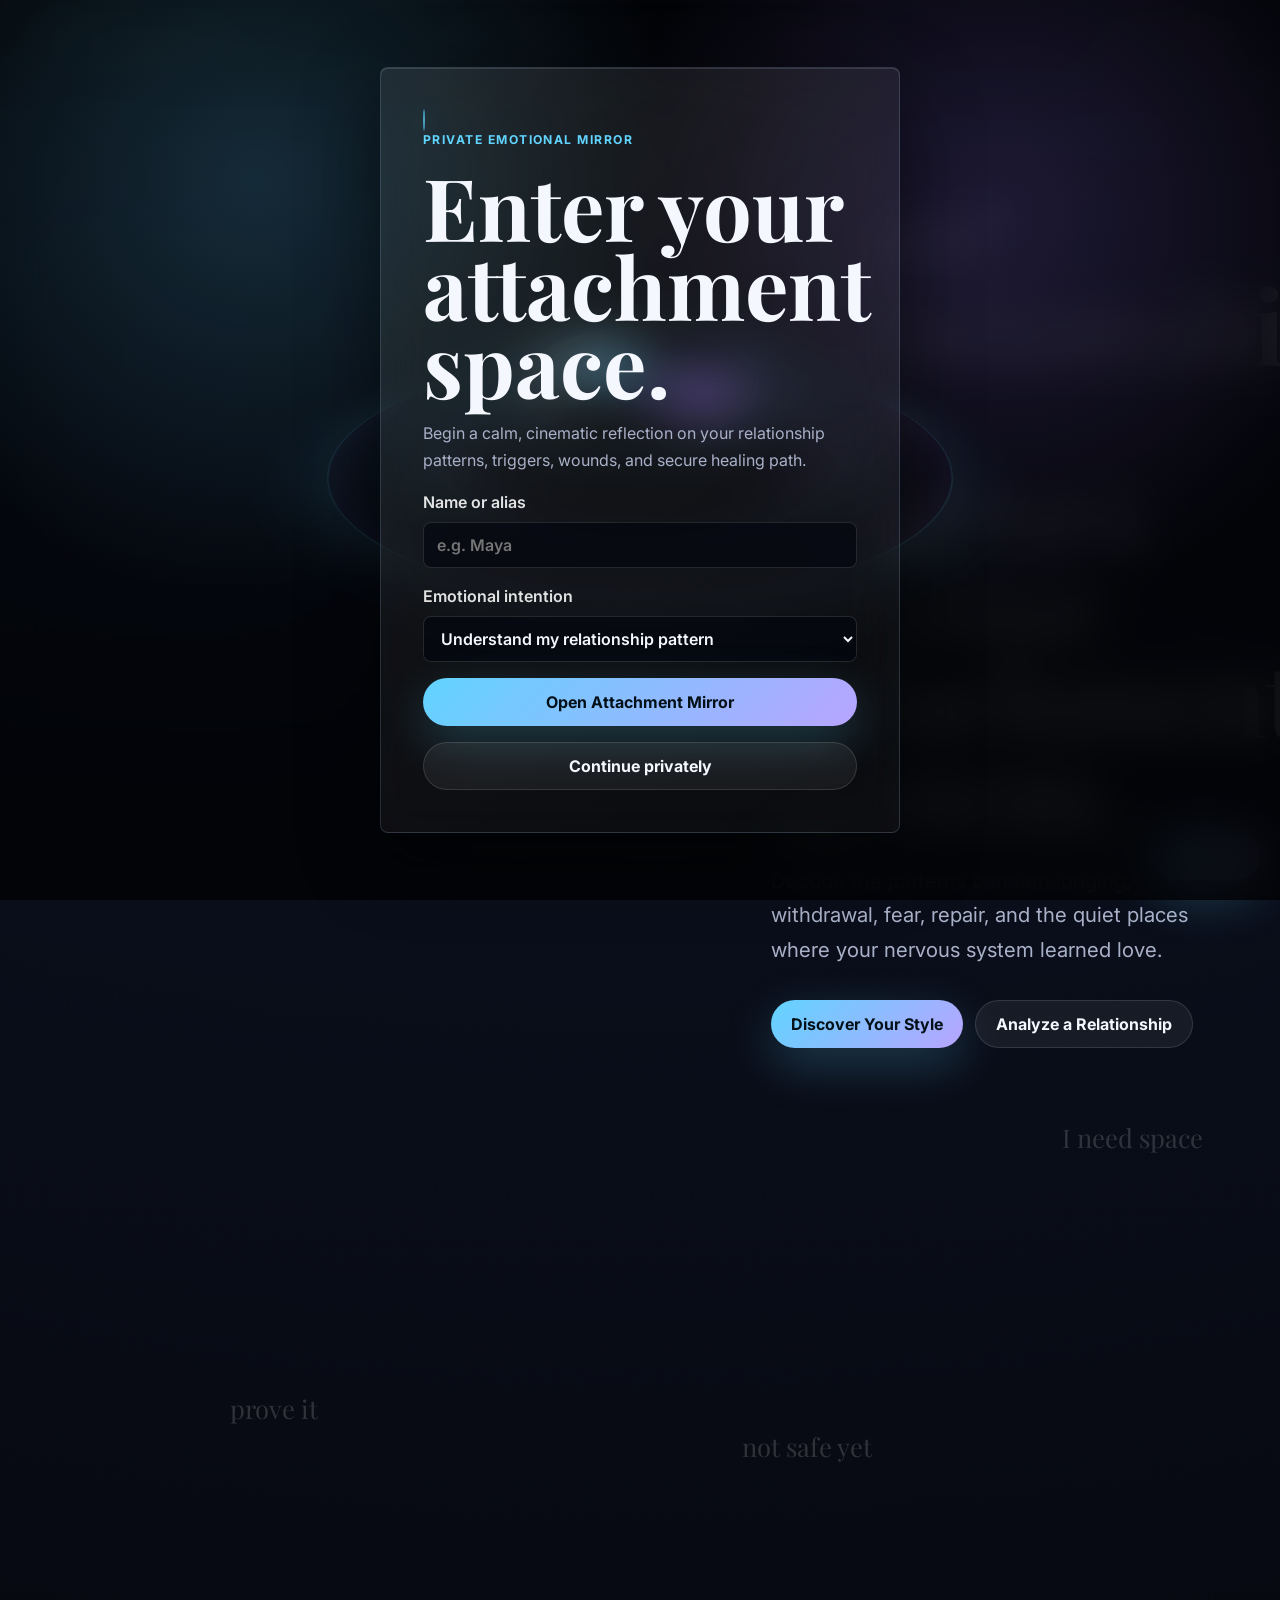
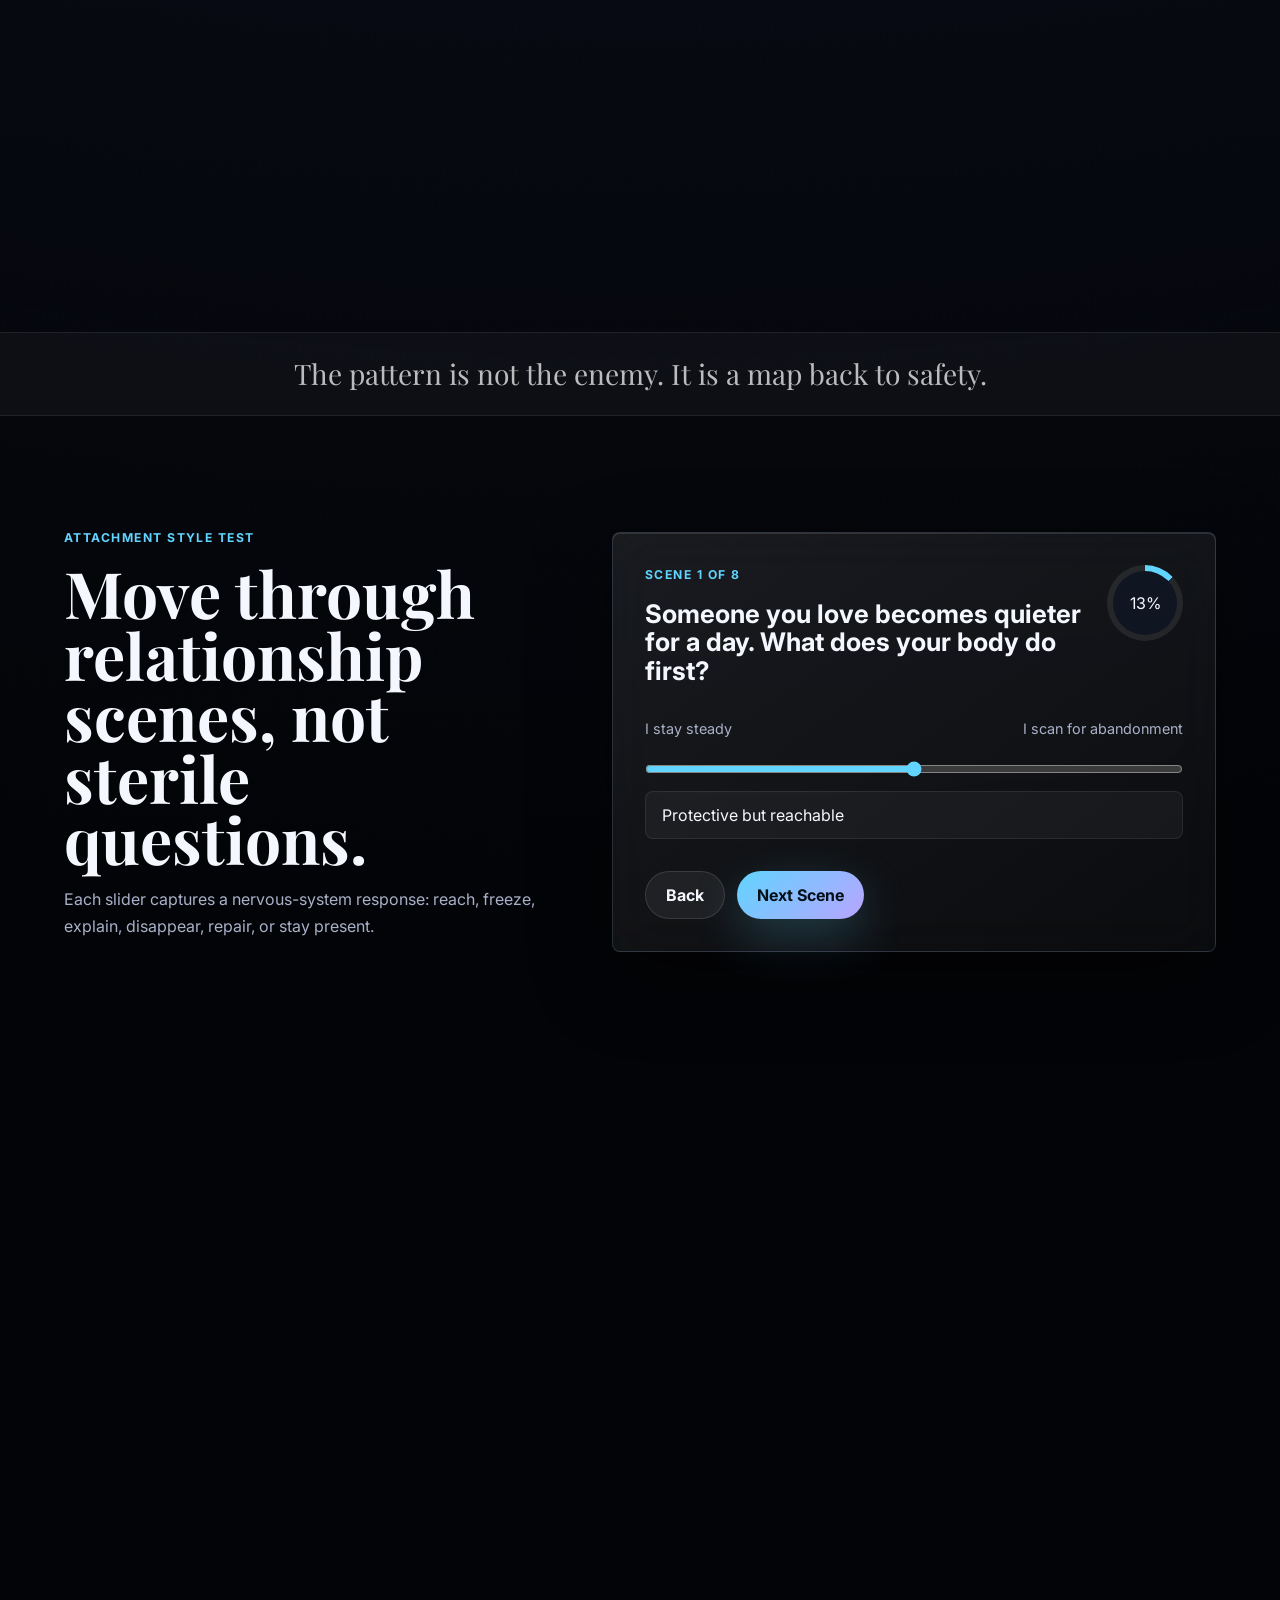
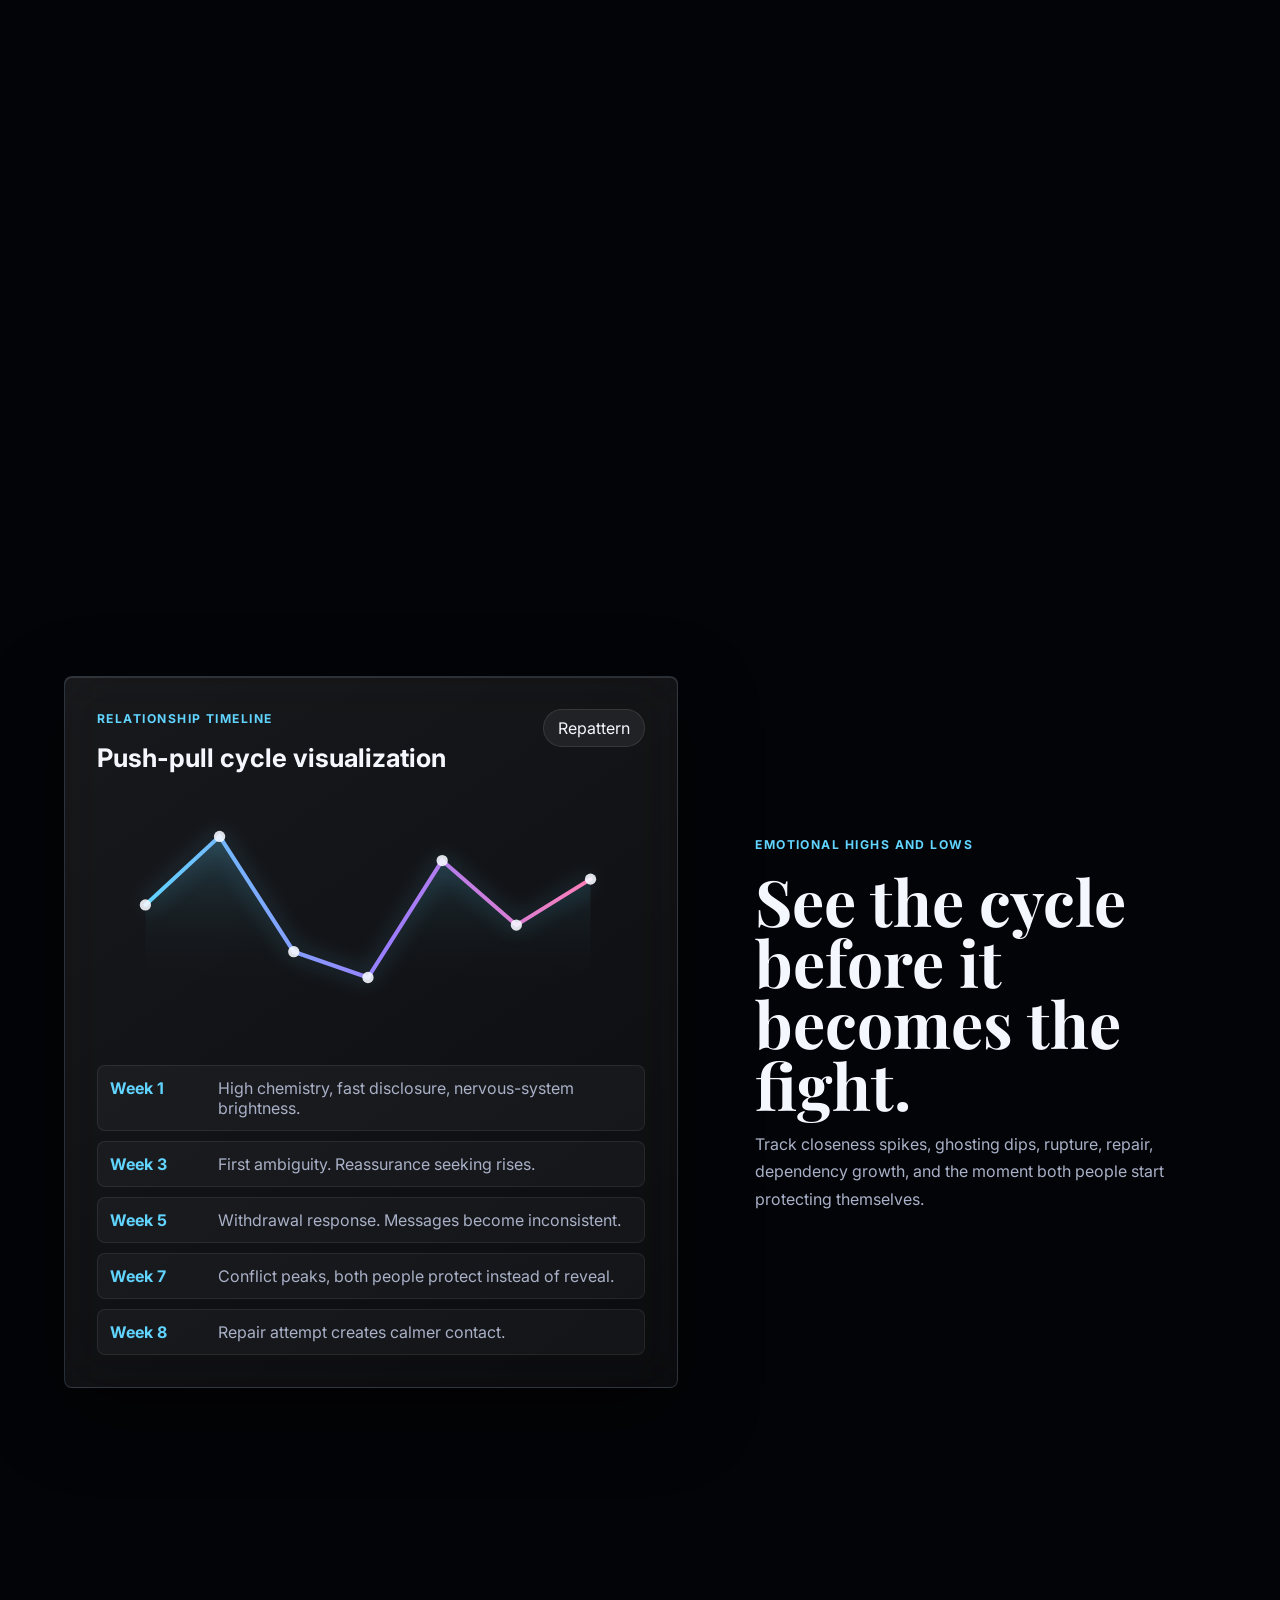
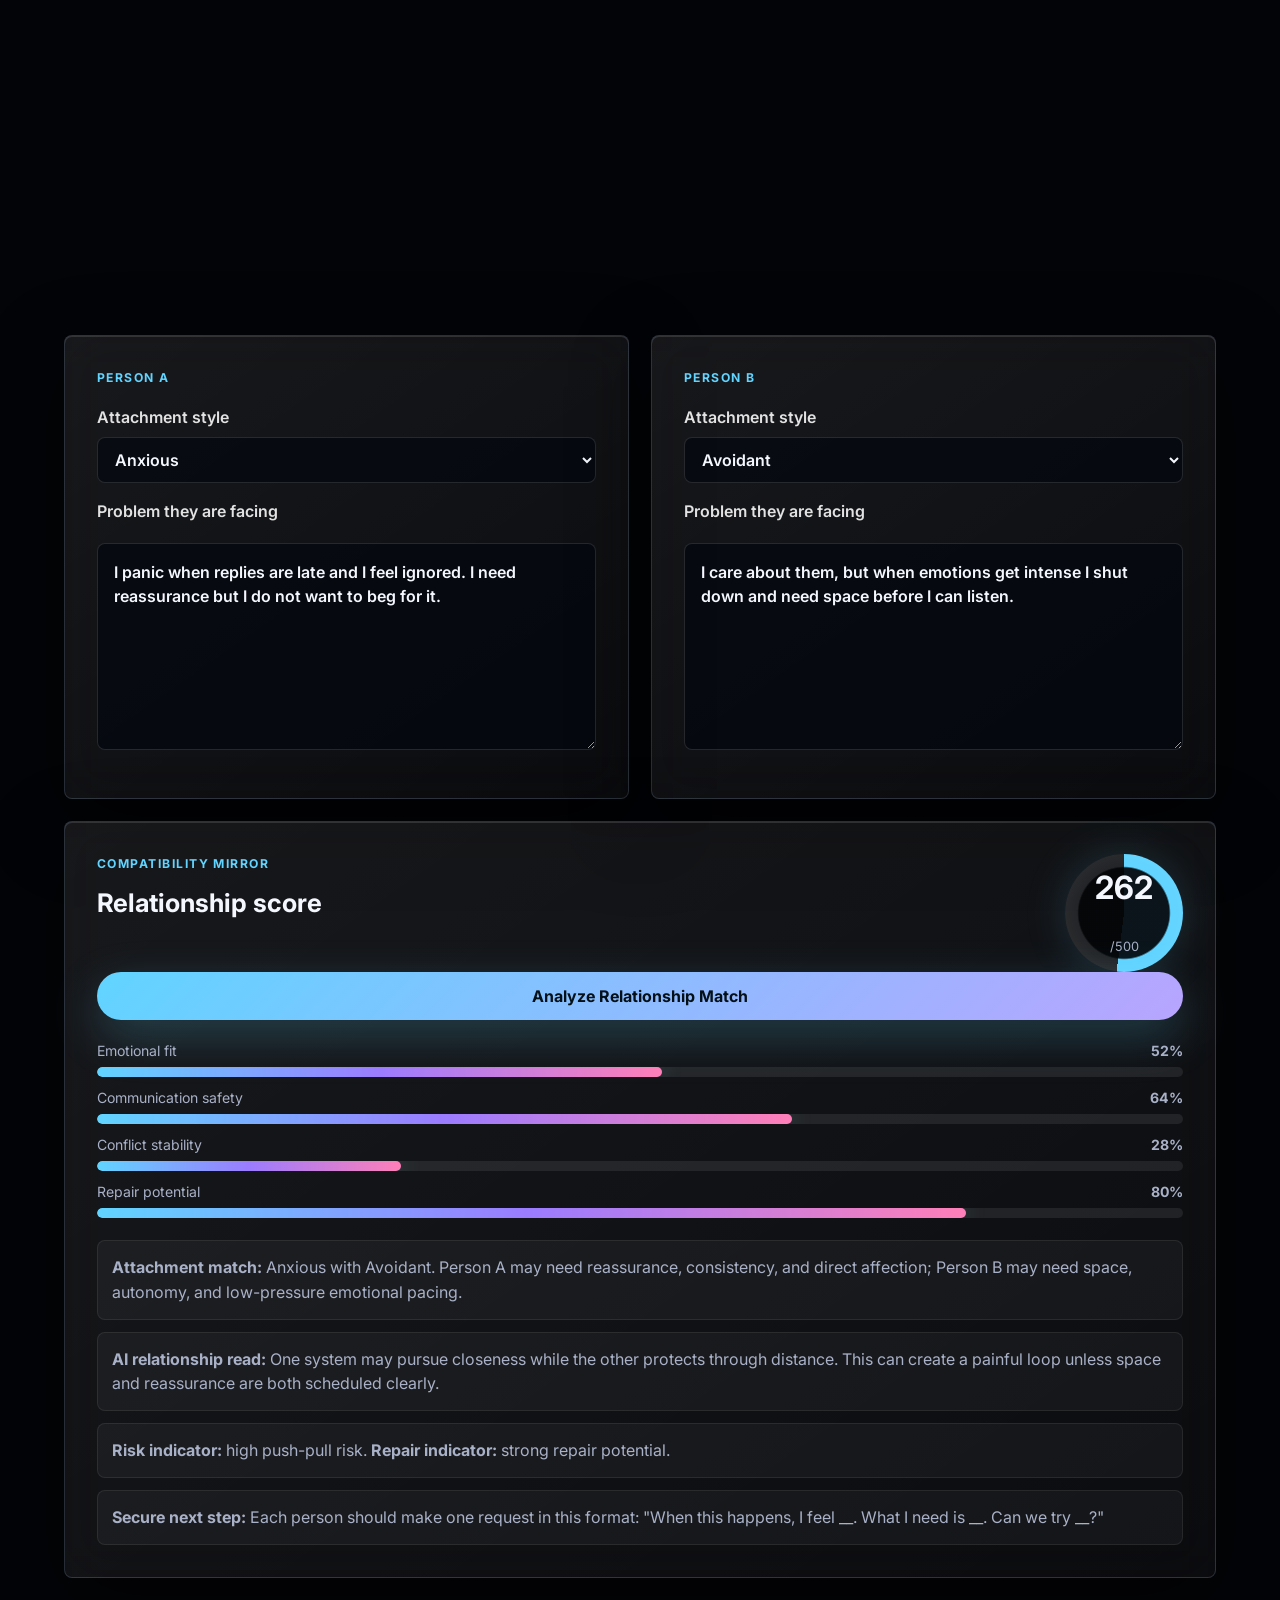
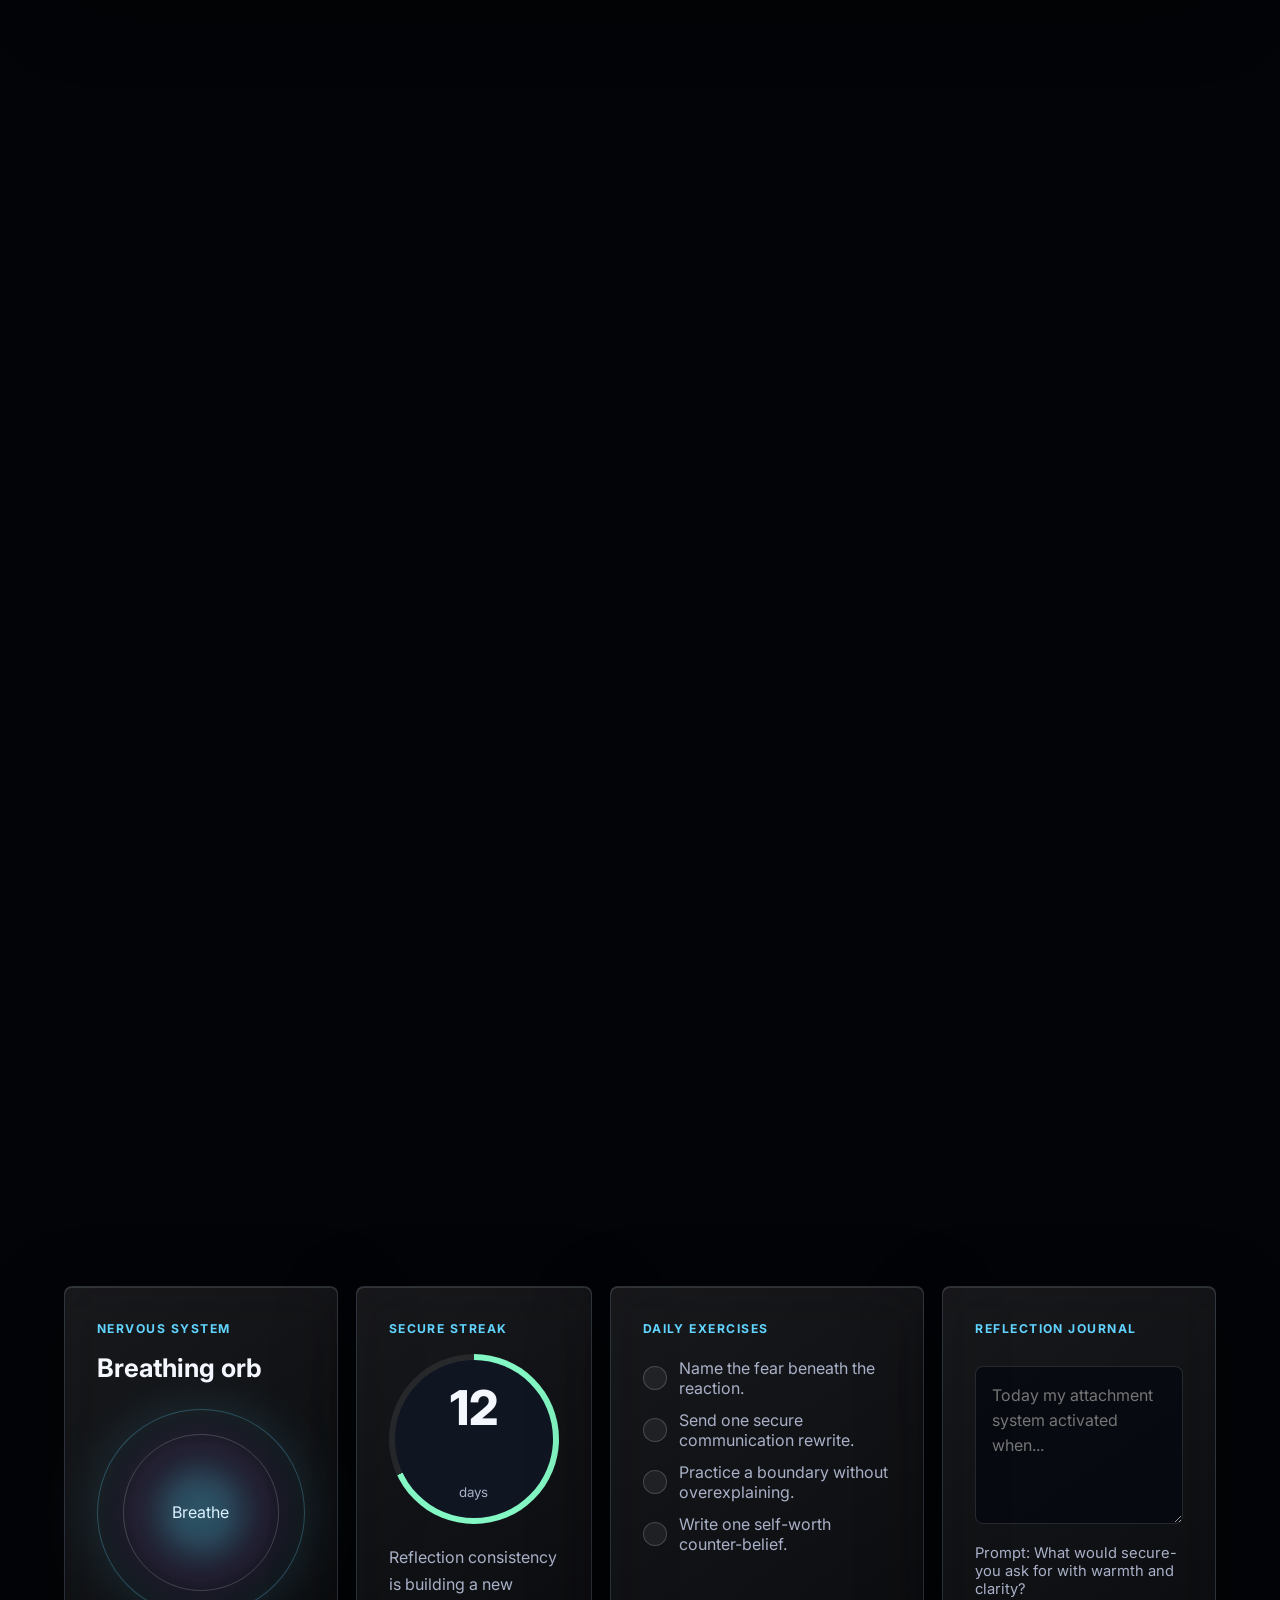
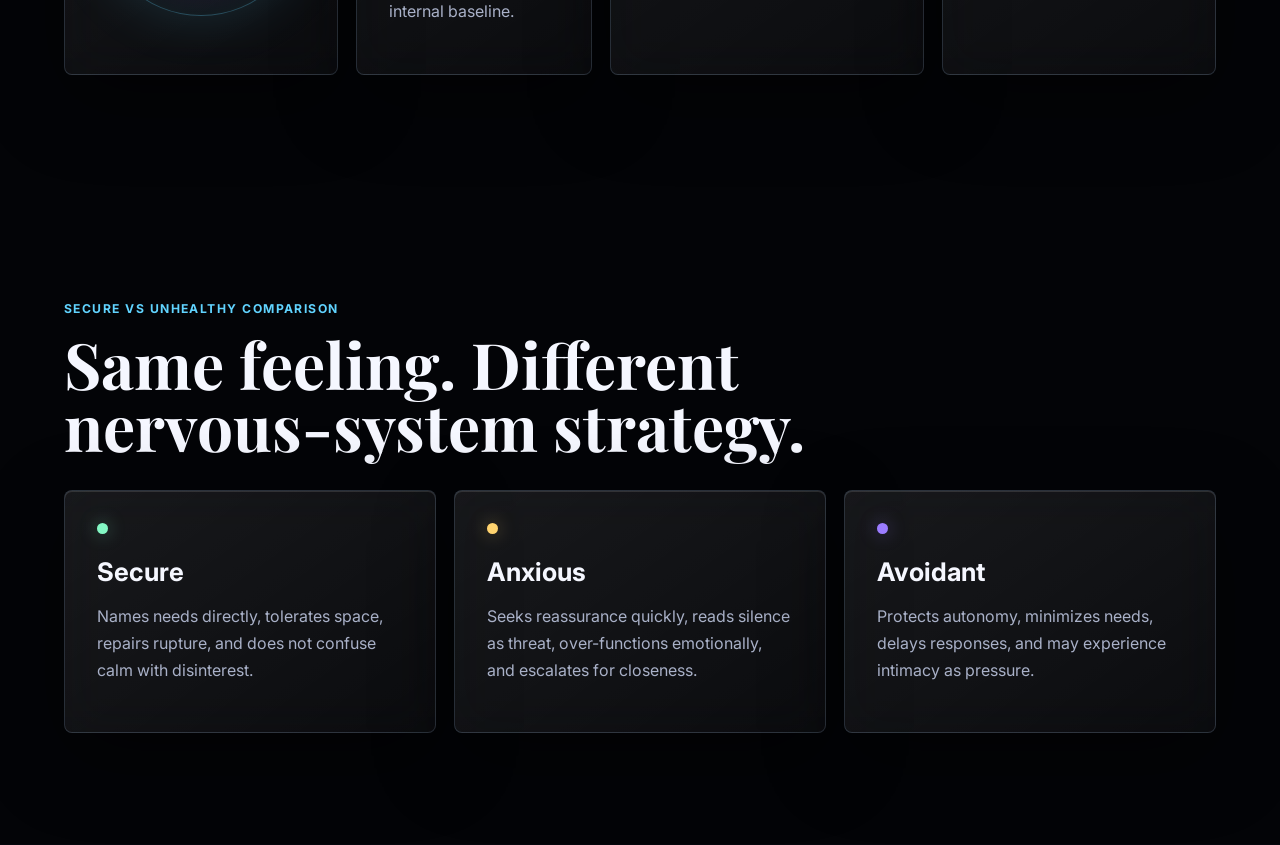
<file: index.html>
<!doctype html>
<html lang="en">
  <head>
    <meta charset="UTF-8" />
    <meta name="viewport" content="width=device-width, initial-scale=1.0" />
    <meta name="description" content="Attachment Mirror is an immersive attachment style and emotional pattern analysis app for understanding triggers, relationship wounds, communication habits, and healing practices." />
    <meta name="theme-color" content="#030407" />
    <meta property="og:title" content="Attachment Mirror" />
    <meta property="og:description" content="A cinematic psychology platform for discovering attachment patterns, emotional wounds, and secure healing practices." />
    <meta property="og:type" content="website" />
    <meta property="og:image" content="preview.png" />
    <title>Attachment Mirror</title>
    <link rel="preconnect" href="https://fonts.googleapis.com" />
    <link rel="preconnect" href="https://fonts.gstatic.com" crossorigin />
    <link href="https://fonts.googleapis.com/css2?family=Inter:wght@400;500;600;700&family=Playfair+Display:wght@600;700&display=swap" rel="stylesheet" />
    <link rel="stylesheet" href="styles.css" />
  </head>
  <body>
    <canvas id="neuralCanvas" aria-hidden="true"></canvas>
    <div class="ambient ambient-one" aria-hidden="true"></div>
    <div class="ambient ambient-two" aria-hidden="true"></div>
    <div class="grain" aria-hidden="true"></div>

    <section class="login-gate" id="loginGate" aria-label="Attachment Mirror login">
      <div class="login-scene" aria-hidden="true">
        <div class="login-ring"></div>
        <div class="login-ring inner"></div>
        <div class="login-crystal"></div>
      </div>
      <form class="glass-card login-card" id="loginForm">
        <span class="brand-mark"></span>
        <p class="eyebrow">Private emotional mirror</p>
        <h1>Enter your attachment space.</h1>
        <p>Begin a calm, cinematic reflection on your relationship patterns, triggers, wounds, and secure healing path.</p>
        <label>
          Name or alias
          <input id="loginName" type="text" placeholder="e.g. Maya" autocomplete="name" required />
        </label>
        <label>
          Emotional intention
          <select id="loginIntention">
            <option>Understand my relationship pattern</option>
            <option>Regulate after a trigger</option>
            <option>Analyze a conversation</option>
            <option>Start healing old wounds</option>
          </select>
        </label>
        <button class="button primary full" type="submit">Open Attachment Mirror</button>
        <button class="button ghost full" id="guestButton" type="button">Continue privately</button>
      </form>
    </section>

    <header class="topbar">
      <a class="brand" href="#home" aria-label="Attachment Mirror home">
        <span class="brand-mark"></span>
        Attachment Mirror
      </a>
      <nav class="nav-links" aria-label="Primary navigation">
        <a href="#test">Test</a>
        <a href="#analyzer">Analyzer</a>
        <a href="#timeline">Timeline</a>
        <a href="#compatibility">Match</a>
        <a href="#wounds">Wounds</a>
        <a href="#healing">Healing</a>
      </nav>
      <button class="icon-pill" id="soundToggle" type="button" aria-pressed="false" title="Toggle ambient sound">
        <span class="sound-icon">♪</span>
        <span>Ambient off</span>
      </button>
    </header>

    <main>
      <section class="hero section" id="home">
        <div class="stage-3d" aria-hidden="true">
          <div class="mirror-portal">
            <div class="portal-ring ring-one"></div>
            <div class="portal-ring ring-two"></div>
            <div class="portal-ring ring-three"></div>
            <div class="mirror-plane">
              <span class="mirror-shine"></span>
              <span class="mirror-core"></span>
            </div>
          </div>
        </div>
        <div class="memory-fragments" aria-hidden="true">
          <span style="--x: 8%; --y: 20%; --d: 0s">too much</span>
          <span style="--x: 74%; --y: 16%; --d: 1.2s">come closer</span>
          <span style="--x: 58%; --y: 74%; --d: .4s">not safe yet</span>
          <span style="--x: 18%; --y: 72%; --d: 1.7s">prove it</span>
          <span style="--x: 83%; --y: 58%; --d: .8s">I need space</span>
        </div>
        <div class="hero-copy reveal">
          <p class="eyebrow">A psychological interface for relational self-awareness</p>
          <h1>Your relationships are mirrors of your attachment system.</h1>
          <p class="hero-subtitle">
            Decode the patterns beneath longing, withdrawal, fear, repair, and the quiet places where your nervous system learned love.
          </p>
          <div class="hero-actions">
            <a class="button primary" href="#test">Discover Your Style</a>
            <a class="button ghost" href="#analyzer">Analyze a Relationship</a>
          </div>
        </div>
        <div class="hero-orbit reveal parallax-zone" aria-label="Attachment system preview">
          <div class="glass-card hero-card depth-card">
            <div class="card-kicker">Live mirror</div>
            <h2 id="typingLine">Scanning emotional language</h2>
            <div class="attachment-orb">
              <span></span>
              <span></span>
              <span></span>
            </div>
            <div class="micro-grid">
              <div>
                <strong>72%</strong>
                <span>protest signal</span>
              </div>
              <div>
                <strong>41%</strong>
                <span>withdrawal</span>
              </div>
              <div>
                <strong>88%</strong>
                <span>repair capacity</span>
              </div>
            </div>
          </div>
          <div class="floating-card card-a">anxious activation</div>
          <div class="floating-card card-b">secure repair</div>
          <div class="floating-card card-c">avoidant shield</div>
        </div>
      </section>

      <section class="quote-strip reveal" aria-live="polite">
        <span id="quoteText">The pattern is not the enemy. It is a map back to safety.</span>
      </section>

      <section class="section split" id="test">
        <div class="section-copy reveal">
          <p class="eyebrow">Attachment Style Test</p>
          <h2>Move through relationship scenes, not sterile questions.</h2>
          <p>
            Each slider captures a nervous-system response: reach, freeze, explain, disappear, repair, or stay present.
          </p>
        </div>
        <div class="glass-card test-panel reveal tilt-card">
          <div class="panel-head">
            <div>
              <p class="card-kicker">Scene <span id="questionNumber">1</span> of <span id="questionTotal">8</span></p>
              <h3 id="questionText"></h3>
            </div>
            <div class="progress-ring" style="--progress: 12%">
              <span id="progressLabel">12%</span>
            </div>
          </div>
          <div class="slider-wrap">
            <label for="answerSlider">
              <span id="lowLabel">I soften</span>
              <span id="highLabel">I protect</span>
            </label>
            <input id="answerSlider" type="range" min="0" max="100" value="50" />
            <div class="slider-state" id="sliderState">Balanced response</div>
          </div>
          <div class="panel-actions">
            <button class="button ghost" id="prevQuestion" type="button">Back</button>
            <button class="button primary" id="nextQuestion" type="button">Next Scene</button>
          </div>
          <div class="result-card" id="styleResult" hidden></div>
        </div>
      </section>

      <section class="section" id="analyzer">
        <div class="section-heading reveal">
          <p class="eyebrow">AI Emotional Analyzer</p>
          <h2>Paste the message you keep rereading.</h2>
          <p>Attachment Mirror reads for dependency cues, protest language, mixed signals, withdrawal, emotional maturity, and repair attempts.</p>
        </div>
        <div class="analyzer-grid">
          <div class="glass-card reveal tilt-card">
            <label class="input-label" for="messageInput">Conversation or message</label>
            <textarea id="messageInput" rows="9" placeholder="Example: I know you're busy, but I feel like I keep reaching and you keep disappearing..."></textarea>
            <button class="button primary full" id="analyzeButton" type="button">Analyze Emotional Pattern</button>
          </div>
          <div class="glass-card reveal analysis-output tilt-card">
            <div class="heatmap" id="heatmap" aria-label="Emotional heatmap"></div>
            <div id="analysisInsights" class="insight-list">
              <p class="muted">Your analysis will appear here with color-coded indicators and behavioral interpretation.</p>
            </div>
          </div>
        </div>
      </section>

      <section class="section split reverse" id="timeline">
        <div class="glass-card reveal timeline-card tilt-card">
          <div class="panel-head">
            <div>
              <p class="card-kicker">Relationship Timeline</p>
              <h3>Push-pull cycle visualization</h3>
            </div>
            <button class="mini-button" id="shuffleTimeline" type="button">Repattern</button>
          </div>
          <svg class="emotion-graph" id="emotionGraph" viewBox="0 0 680 280" role="img" aria-label="Animated emotional highs and lows graph"></svg>
          <div class="timeline-events" id="timelineEvents"></div>
        </div>
        <div class="section-copy reveal">
          <p class="eyebrow">Emotional highs and lows</p>
          <h2>See the cycle before it becomes the fight.</h2>
          <p>
            Track closeness spikes, ghosting dips, rupture, repair, dependency growth, and the moment both people start protecting themselves.
          </p>
        </div>
      </section>

      <section class="section" id="compatibility">
        <div class="section-heading reveal">
          <p class="eyebrow">AI Relationship Match</p>
          <h2>Compare two attachment systems in one relationship mirror.</h2>
          <p>Choose each person’s attachment style, write what each of you is facing, and receive a compatibility score out of 500 with repair guidance.</p>
        </div>
        <div class="match-grid">
          <div class="glass-card reveal match-person tilt-card">
            <p class="card-kicker">Person A</p>
            <label>
              Attachment style
              <select id="personAStyle">
                <option value="secure">Secure</option>
                <option value="anxious">Anxious</option>
                <option value="avoidant">Avoidant</option>
                <option value="fearful">Fearful Avoidant</option>
              </select>
            </label>
            <label>
              Problem they are facing
              <textarea id="personANote" rows="7" placeholder="I feel anxious when they take hours to reply, and I start asking for reassurance..."></textarea>
            </label>
          </div>
          <div class="glass-card reveal match-person tilt-card">
            <p class="card-kicker">Person B</p>
            <label>
              Attachment style
              <select id="personBStyle">
                <option value="secure">Secure</option>
                <option value="anxious">Anxious</option>
                <option value="avoidant">Avoidant</option>
                <option value="fearful">Fearful Avoidant</option>
              </select>
            </label>
            <label>
              Problem they are facing
              <textarea id="personBNote" rows="7" placeholder="I care about them, but when conflict gets intense I shut down and need space..."></textarea>
            </label>
          </div>
          <div class="glass-card reveal match-result tilt-card">
            <div class="panel-head">
              <div>
                <p class="card-kicker">Compatibility mirror</p>
                <h3>Relationship score</h3>
              </div>
              <div class="score-orb" id="relationshipScoreOrb">
                <strong id="relationshipScore">--</strong>
                <span>/500</span>
              </div>
            </div>
            <button class="button primary full" id="matchButton" type="button">Analyze Relationship Match</button>
            <div class="match-bars" id="matchBars"></div>
            <div class="match-insights" id="matchInsights">
              <p class="muted">Your compatibility reading will show emotional fit, conflict risk, communication pattern, repair potential, and a secure next step.</p>
            </div>
          </div>
        </div>
      </section>

      <section class="section" id="wounds">
        <div class="section-heading reveal">
          <p class="eyebrow">Childhood Wound Scanner</p>
          <h2>Trace reactions back to their emotional origin.</h2>
        </div>
        <div class="wound-grid">
          <form class="glass-card reveal wound-form tilt-card" id="woundForm">
            <label>
              When you needed comfort as a child, what happened most often?
              <select name="comfort">
                <option value="secure">Someone noticed and helped me regulate.</option>
                <option value="neglect">My feelings were minimized or ignored.</option>
                <option value="criticism">I was corrected, blamed, or told I was too sensitive.</option>
                <option value="inconsistent">Sometimes I was held, sometimes I was alone.</option>
              </select>
            </label>
            <label>
              Love felt most available when I was...
              <select name="love">
                <option value="secure">Being myself.</option>
                <option value="achieve">Achieving, pleasing, or performing.</option>
                <option value="quiet">Not needing too much.</option>
                <option value="chasing">Trying hard to keep attention.</option>
              </select>
            </label>
            <label>
              In conflict, my body learned to...
              <select name="conflict">
                <option value="repair">Stay present and repair.</option>
                <option value="freeze">Freeze and scan for danger.</option>
                <option value="pursue">Pursue until I feel reassured.</option>
                <option value="leave">Detach, go quiet, or leave emotionally.</option>
              </select>
            </label>
            <button class="button primary full" type="submit">Scan Attachment Origins</button>
          </form>
          <div class="glass-card reveal wound-output tilt-card" id="woundOutput">
            <p class="muted">Choose the patterns that feel closest. The scanner will map likely wounds, defenses, coping patterns, and healing themes.</p>
          </div>
        </div>
      </section>

      <section class="section" id="healing">
        <div class="section-heading reveal">
          <p class="eyebrow">Healing Dashboard</p>
          <h2>Practice secure attachment in the body, not just the mind.</h2>
        </div>
        <div class="dashboard-grid">
          <div class="glass-card reveal breathing-card tilt-card">
            <p class="card-kicker">Nervous system</p>
            <h3>Breathing orb</h3>
            <button class="breath-orb" id="breathOrb" type="button" aria-label="Start breathing exercise">
              <span id="breathText">Breathe</span>
            </button>
          </div>
          <div class="glass-card reveal progress-card tilt-card">
            <p class="card-kicker">Secure streak</p>
            <div class="big-ring" style="--value: 68%">
              <span>12</span>
              <small>days</small>
            </div>
            <p>Reflection consistency is building a new internal baseline.</p>
          </div>
          <div class="glass-card reveal exercise-card tilt-card">
            <p class="card-kicker">Daily exercises</p>
            <ul class="check-list" id="exerciseList">
              <li><button type="button"></button><span>Name the fear beneath the reaction.</span></li>
              <li><button type="button"></button><span>Send one secure communication rewrite.</span></li>
              <li><button type="button"></button><span>Practice a boundary without overexplaining.</span></li>
              <li><button type="button"></button><span>Write one self-worth counter-belief.</span></li>
            </ul>
          </div>
          <div class="glass-card reveal journal-card tilt-card">
            <p class="card-kicker">Reflection journal</p>
            <textarea id="journalInput" rows="5" placeholder="Today my attachment system activated when..."></textarea>
            <div class="journal-prompt" id="journalPrompt">Prompt: What would secure-you ask for with warmth and clarity?</div>
          </div>
        </div>
      </section>

      <section class="section compare-section">
        <div class="section-heading reveal">
          <p class="eyebrow">Secure vs Unhealthy Comparison</p>
          <h2>Same feeling. Different nervous-system strategy.</h2>
        </div>
        <div class="compare-grid">
          <article class="glass-card compare-card reveal tilt-card">
            <span class="status green"></span>
            <h3>Secure</h3>
            <p>Names needs directly, tolerates space, repairs rupture, and does not confuse calm with disinterest.</p>
          </article>
          <article class="glass-card compare-card reveal tilt-card">
            <span class="status yellow"></span>
            <h3>Anxious</h3>
            <p>Seeks reassurance quickly, reads silence as threat, over-functions emotionally, and escalates for closeness.</p>
          </article>
          <article class="glass-card compare-card reveal tilt-card">
            <span class="status purple"></span>
            <h3>Avoidant</h3>
            <p>Protects autonomy, minimizes needs, delays responses, and may experience intimacy as pressure.</p>
          </article>
        </div>
      </section>
    </main>

    <aside class="chat-companion" aria-label="Emotional AI chat companion">
      <button class="chat-toggle" id="chatToggle" type="button">Mirror AI</button>
      <div class="chat-window" id="chatWindow" hidden>
        <div class="chat-head">
          <strong>Mirror AI</strong>
          <span>calm companion</span>
        </div>
        <div class="chat-log" id="chatLog">
          <div class="chat-message ai">Before we analyze the relationship, what feeling is loudest in your body right now?</div>
        </div>
        <form class="chat-form" id="chatForm">
          <input id="chatInput" type="text" placeholder="Tell me what happened..." autocomplete="off" />
          <button type="submit">Send</button>
        </form>
      </div>
    </aside>

    <script src="app.js"></script>
  </body>
</html>
</file>
<file: styles.css>
:root {
  --bg: #030407;
  --panel: rgba(16, 20, 31, 0.58);
  --panel-strong: rgba(23, 28, 44, 0.82);
  --line: rgba(180, 210, 255, 0.17);
  --text: #f5f7ff;
  --muted: #a9b1c8;
  --blue: #61d4ff;
  --blue-deep: #1787ff;
  --purple: #9b7cff;
  --rose: #ff7fb8;
  --green: #83f7c4;
  --yellow: #ffd36f;
  --danger: #ff6b86;
  --shadow: 0 24px 80px rgba(0, 0, 0, 0.46);
  --serif: "Playfair Display", Georgia, serif;
  --sans: "Inter", Arial, sans-serif;
}

* {
  box-sizing: border-box;
}

html {
  scroll-behavior: smooth;
}

body {
  margin: 0;
  min-height: 100vh;
  color: var(--text);
  background: radial-gradient(circle at 50% -20%, #17203c 0%, transparent 40%), var(--bg);
  font-family: var(--sans);
  overflow-x: hidden;
  cursor: default;
}

button,
input,
textarea,
select {
  font: inherit;
}

a {
  color: inherit;
  text-decoration: none;
}

body.locked {
  overflow: hidden;
}

#neuralCanvas,
.grain,
.ambient {
  position: fixed;
  inset: 0;
  pointer-events: none;
}

#neuralCanvas {
  z-index: -4;
  opacity: 0.8;
}

.grain {
  z-index: -1;
  opacity: 0.18;
  background-image: linear-gradient(120deg, rgba(255, 255, 255, 0.08), transparent 32%, rgba(255, 255, 255, 0.04) 65%, transparent);
  mix-blend-mode: overlay;
}

.ambient {
  z-index: -3;
  filter: blur(80px);
  opacity: 0.52;
  transform: translate3d(0, 0, 0);
}

.ambient-one {
  width: 44vw;
  height: 44vw;
  left: -12vw;
  top: 18vh;
  background: rgba(35, 152, 255, 0.32);
  animation: drift 18s ease-in-out infinite alternate;
}

.ambient-two {
  width: 42vw;
  height: 42vw;
  right: -14vw;
  top: 8vh;
  background: rgba(134, 87, 255, 0.28);
  animation: drift 21s ease-in-out infinite alternate-reverse;
}

.topbar {
  position: fixed;
  top: 0;
  left: 0;
  right: 0;
  z-index: 20;
  display: flex;
  align-items: center;
  justify-content: space-between;
  gap: 18px;
  padding: 18px clamp(18px, 4vw, 54px);
  background: linear-gradient(180deg, rgba(3, 4, 7, 0.84), rgba(3, 4, 7, 0.42));
  border-bottom: 1px solid rgba(255, 255, 255, 0.06);
  backdrop-filter: blur(24px);
}

.brand,
.icon-pill,
.nav-links {
  display: flex;
  align-items: center;
}

.brand {
  gap: 10px;
  font-weight: 700;
  letter-spacing: 0;
}

.brand-mark {
  width: 28px;
  height: 28px;
  border: 1px solid rgba(97, 212, 255, 0.68);
  border-radius: 50%;
  background: radial-gradient(circle at 35% 35%, var(--blue), transparent 30%), radial-gradient(circle at 70% 70%, var(--purple), transparent 36%);
  box-shadow: 0 0 26px rgba(97, 212, 255, 0.45);
}

.nav-links {
  gap: 6px;
  padding: 5px;
  border: 1px solid rgba(255, 255, 255, 0.08);
  border-radius: 999px;
  background: rgba(255, 255, 255, 0.035);
}

.nav-links a,
.icon-pill {
  color: var(--muted);
  border-radius: 999px;
  transition: 200ms ease;
}

.nav-links a {
  padding: 9px 12px;
  font-size: 0.88rem;
}

.nav-links a:hover,
.icon-pill:hover {
  color: var(--text);
  background: rgba(97, 212, 255, 0.1);
  box-shadow: 0 0 24px rgba(97, 212, 255, 0.16);
}

.icon-pill {
  gap: 9px;
  min-height: 40px;
  padding: 0 14px;
  border: 1px solid rgba(255, 255, 255, 0.1);
  background: rgba(255, 255, 255, 0.045);
  cursor: pointer;
}

.section {
  position: relative;
  padding: 112px clamp(18px, 5vw, 72px);
}

.login-gate {
  position: fixed;
  inset: 0;
  z-index: 100;
  display: grid;
  place-items: center;
  padding: 24px;
  background:
    radial-gradient(circle at 20% 20%, rgba(97, 212, 255, 0.18), transparent 34%),
    radial-gradient(circle at 78% 24%, rgba(155, 124, 255, 0.18), transparent 32%),
    rgba(3, 4, 7, 0.92);
  backdrop-filter: blur(22px);
  transition: opacity 600ms ease, visibility 600ms ease, transform 600ms ease;
}

.login-gate.hidden {
  opacity: 0;
  visibility: hidden;
  transform: scale(1.02);
  pointer-events: none;
}

.login-card {
  width: min(520px, 100%);
  padding: clamp(24px, 4vw, 42px);
  overflow: hidden;
}

.login-card h1 {
  margin-top: 18px;
  font-size: clamp(2.6rem, 7vw, 5.4rem);
}

.login-card label {
  display: grid;
  gap: 10px;
  margin-top: 18px;
  color: rgba(255, 255, 255, 0.88);
  font-weight: 600;
}

.login-card .button {
  margin-top: 16px;
}

.login-scene {
  position: absolute;
  width: min(760px, 92vw);
  aspect-ratio: 1;
  perspective: 1200px;
  pointer-events: none;
}

.login-ring,
.login-crystal {
  position: absolute;
  inset: 10%;
  border-radius: 50%;
  transform-style: preserve-3d;
}

.login-ring {
  border: 1px solid rgba(97, 212, 255, 0.2);
  box-shadow: 0 0 80px rgba(97, 212, 255, 0.12), inset 0 0 60px rgba(155, 124, 255, 0.08);
  transform: rotateX(68deg) rotateZ(16deg);
  animation: ringSpin 24s linear infinite;
}

.login-ring.inner {
  inset: 24%;
  border-style: dashed;
  border-color: rgba(255, 127, 184, 0.24);
  animation-duration: 16s;
  animation-direction: reverse;
}

.login-crystal {
  inset: 35%;
  background:
    linear-gradient(140deg, rgba(255, 255, 255, 0.24), transparent 44%),
    radial-gradient(circle at 40% 35%, rgba(97, 212, 255, 0.5), transparent 34%),
    radial-gradient(circle at 70% 70%, rgba(155, 124, 255, 0.45), transparent 36%);
  border: 1px solid rgba(255, 255, 255, 0.16);
  box-shadow: 0 0 90px rgba(97, 212, 255, 0.18);
  filter: blur(0.2px);
  transform: rotateX(58deg) rotateZ(-20deg) translateZ(80px);
  animation: crystalPulse 5.4s ease-in-out infinite;
}

.stage-3d {
  position: absolute;
  inset: 0;
  z-index: -2;
  display: grid;
  place-items: center;
  perspective: 1400px;
  overflow: hidden;
}

.mirror-portal {
  position: absolute;
  right: clamp(-120px, 3vw, 80px);
  top: 18%;
  width: min(46vw, 620px);
  aspect-ratio: 1;
  transform-style: preserve-3d;
  transform: rotateX(64deg) rotateZ(-28deg);
  animation: portalFloat 12s ease-in-out infinite;
}

.portal-ring,
.mirror-plane {
  position: absolute;
  inset: 0;
  border-radius: 50%;
  transform-style: preserve-3d;
}

.portal-ring {
  border: 1px solid rgba(97, 212, 255, 0.22);
  box-shadow: inset 0 0 45px rgba(97, 212, 255, 0.14), 0 0 70px rgba(97, 212, 255, 0.1);
}

.ring-one {
  animation: ringSpin 18s linear infinite;
}

.ring-two {
  inset: 9%;
  border-color: rgba(155, 124, 255, 0.28);
  animation: ringSpin 14s linear infinite reverse;
}

.ring-three {
  inset: 21%;
  border-style: dashed;
  border-color: rgba(255, 127, 184, 0.24);
  animation: ringSpin 22s linear infinite;
}

.mirror-plane {
  inset: 31%;
  overflow: hidden;
  background:
    linear-gradient(130deg, rgba(255, 255, 255, 0.18), transparent 42%),
    radial-gradient(circle at 40% 35%, rgba(97, 212, 255, 0.42), transparent 28%),
    radial-gradient(circle at 70% 68%, rgba(155, 124, 255, 0.35), transparent 34%),
    rgba(10, 17, 31, 0.32);
  border: 1px solid rgba(255, 255, 255, 0.18);
  box-shadow: 0 38px 110px rgba(20, 90, 180, 0.2), inset 0 0 46px rgba(255, 255, 255, 0.06);
  transform: translateZ(82px);
}

.mirror-shine {
  position: absolute;
  inset: -50%;
  background: linear-gradient(105deg, transparent 34%, rgba(255, 255, 255, 0.45), transparent 52%);
  animation: shineSweep 5.8s ease-in-out infinite;
}

.mirror-core {
  position: absolute;
  inset: 28%;
  border-radius: 50%;
  background: rgba(97, 212, 255, 0.44);
  filter: blur(16px);
  animation: corePulse 4.8s ease-in-out infinite;
}

.hero {
  min-height: 100vh;
  display: grid;
  grid-template-columns: minmax(0, 1fr) minmax(330px, 0.72fr);
  align-items: center;
  gap: clamp(28px, 7vw, 92px);
  padding-top: 128px;
}

.hero-copy {
  max-width: 860px;
}

.eyebrow,
.card-kicker {
  margin: 0 0 14px;
  color: var(--blue);
  font-size: 0.76rem;
  font-weight: 700;
  letter-spacing: 0.12em;
  text-transform: uppercase;
}

h1,
h2,
h3 {
  margin: 0;
  letter-spacing: 0;
}

h1,
h2 {
  font-family: var(--serif);
}

h1 {
  max-width: 920px;
  font-size: clamp(3.55rem, 8vw, 8.8rem);
  line-height: 0.91;
}

h2 {
  font-size: clamp(2.2rem, 5vw, 5.8rem);
  line-height: 0.96;
}

h3 {
  font-size: clamp(1.25rem, 2vw, 1.85rem);
  line-height: 1.12;
}

p {
  color: var(--muted);
  line-height: 1.7;
}

.hero-subtitle {
  max-width: 660px;
  margin: 28px 0 0;
  font-size: clamp(1.02rem, 1.8vw, 1.28rem);
}

.hero-actions,
.panel-actions {
  display: flex;
  flex-wrap: wrap;
  gap: 12px;
  margin-top: 32px;
}

.button,
.mini-button {
  border: 0;
  cursor: pointer;
  transition: transform 180ms ease, box-shadow 180ms ease, background 180ms ease;
}

.button {
  display: inline-flex;
  align-items: center;
  justify-content: center;
  min-height: 48px;
  padding: 0 20px;
  border-radius: 999px;
  font-weight: 700;
}

.button.primary {
  color: #031018;
  background: linear-gradient(135deg, var(--blue), #b8a4ff);
  box-shadow: 0 16px 48px rgba(97, 212, 255, 0.23);
}

.button.ghost {
  color: var(--text);
  border: 1px solid rgba(255, 255, 255, 0.12);
  background: rgba(255, 255, 255, 0.06);
}

.button:hover,
.mini-button:hover {
  transform: translateY(-2px);
}

.full {
  width: 100%;
}

.glass-card {
  position: relative;
  border: 1px solid var(--line);
  border-radius: 8px;
  background: linear-gradient(145deg, rgba(255, 255, 255, 0.085), rgba(255, 255, 255, 0.035));
  box-shadow: var(--shadow), inset 0 1px 0 rgba(255, 255, 255, 0.12);
  backdrop-filter: blur(24px);
  transform-style: preserve-3d;
}

.glass-card::before {
  content: "";
  position: absolute;
  inset: -1px;
  z-index: -1;
  border-radius: inherit;
  background: linear-gradient(140deg, rgba(97, 212, 255, 0.28), transparent 35%, rgba(155, 124, 255, 0.28));
  opacity: 0;
  transition: opacity 220ms ease;
}

.glass-card:hover::before {
  opacity: 1;
}

.hero-orbit {
  position: relative;
  min-height: 560px;
  perspective: 1200px;
}

.hero-card {
  min-height: 520px;
  padding: 30px;
  transform: rotateX(7deg) rotateY(-12deg) translateZ(0);
  transform-style: preserve-3d;
}

.hero-card > * {
  transform: translateZ(34px);
}

.tilt-card {
  transition: transform 260ms ease, box-shadow 260ms ease, border-color 260ms ease;
}

.tilt-card:hover {
  border-color: rgba(97, 212, 255, 0.36);
  box-shadow: 0 30px 96px rgba(0, 0, 0, 0.54), 0 0 52px rgba(97, 212, 255, 0.12), inset 0 1px 0 rgba(255, 255, 255, 0.14);
}

.hero-card h2 {
  min-height: 150px;
  font-size: clamp(2rem, 4vw, 3.8rem);
}

.attachment-orb {
  position: relative;
  display: grid;
  place-items: center;
  width: min(320px, 80%);
  aspect-ratio: 1;
  margin: 24px auto;
  border-radius: 50%;
  background: radial-gradient(circle, rgba(97, 212, 255, 0.26), transparent 58%);
  transform: translateZ(52px);
}

.attachment-orb span {
  position: absolute;
  width: 72%;
  height: 72%;
  border: 1px solid rgba(255, 255, 255, 0.16);
  border-radius: 50%;
  animation: breathe 5.8s ease-in-out infinite;
}

.attachment-orb span:nth-child(2) {
  width: 48%;
  height: 48%;
  animation-delay: -1.2s;
}

.attachment-orb span:nth-child(3) {
  width: 24%;
  height: 24%;
  background: rgba(97, 212, 255, 0.75);
  box-shadow: 0 0 50px rgba(97, 212, 255, 0.55);
  animation-delay: -2.4s;
}

.micro-grid {
  display: grid;
  grid-template-columns: repeat(3, 1fr);
  gap: 10px;
}

.micro-grid div {
  padding: 14px;
  border: 1px solid rgba(255, 255, 255, 0.08);
  border-radius: 8px;
  background: rgba(0, 0, 0, 0.18);
}

.micro-grid strong,
.micro-grid span {
  display: block;
}

.micro-grid strong {
  font-size: 1.24rem;
}

.micro-grid span {
  margin-top: 4px;
  color: var(--muted);
  font-size: 0.76rem;
}

.floating-card {
  position: absolute;
  padding: 12px 15px;
  border: 1px solid rgba(255, 255, 255, 0.13);
  border-radius: 999px;
  color: rgba(255, 255, 255, 0.82);
  background: rgba(9, 13, 24, 0.68);
  box-shadow: 0 0 32px rgba(97, 212, 255, 0.18);
  backdrop-filter: blur(18px);
  animation: floaty 6s ease-in-out infinite;
  transform-style: preserve-3d;
}

.card-a {
  top: 16%;
  right: 5%;
  transform: translateZ(90px);
}

.card-b {
  left: -2%;
  bottom: 26%;
  animation-delay: -2s;
  transform: translateZ(58px);
}

.card-c {
  right: 12%;
  bottom: 8%;
  animation-delay: -3.5s;
  transform: translateZ(118px);
}

.memory-fragments span {
  position: absolute;
  left: var(--x);
  top: var(--y);
  color: rgba(255, 255, 255, 0.16);
  font-family: var(--serif);
  font-size: clamp(1rem, 2vw, 2.1rem);
  animation: fragment 9s ease-in-out infinite;
  animation-delay: var(--d);
}

.quote-strip {
  min-height: 84px;
  display: grid;
  place-items: center;
  padding: 22px;
  border-block: 1px solid rgba(255, 255, 255, 0.08);
  color: rgba(255, 255, 255, 0.72);
  background: rgba(255, 255, 255, 0.035);
  font-family: var(--serif);
  font-size: clamp(1.1rem, 2.2vw, 2rem);
  text-align: center;
}

.split {
  display: grid;
  grid-template-columns: minmax(0, 0.78fr) minmax(360px, 1fr);
  align-items: center;
  gap: clamp(24px, 6vw, 80px);
}

.split.reverse {
  grid-template-columns: minmax(360px, 1fr) minmax(0, 0.75fr);
}

.section-copy {
  max-width: 620px;
}

.section-heading {
  max-width: 860px;
  margin-bottom: 34px;
}

.test-panel,
.analysis-output,
.timeline-card,
.wound-form,
.wound-output,
.dashboard-grid .glass-card,
.compare-card {
  padding: clamp(20px, 3vw, 32px);
}

.panel-head {
  display: flex;
  align-items: flex-start;
  justify-content: space-between;
  gap: 20px;
}

.progress-ring,
.big-ring {
  position: relative;
  display: grid;
  place-items: center;
  flex: 0 0 auto;
  border-radius: 50%;
  background: conic-gradient(var(--blue) var(--progress), rgba(255, 255, 255, 0.08) 0);
}

.progress-ring {
  width: 76px;
  height: 76px;
}

.progress-ring span,
.big-ring span,
.big-ring small {
  position: relative;
  z-index: 1;
}

.progress-ring::after,
.big-ring::after {
  content: "";
  position: absolute;
  width: calc(100% - 12px);
  height: calc(100% - 12px);
  border-radius: 50%;
  background: #101522;
}

.slider-wrap {
  margin-top: 34px;
}

.slider-wrap label {
  display: flex;
  justify-content: space-between;
  gap: 16px;
  color: var(--muted);
  font-size: 0.9rem;
}

input[type="range"] {
  width: 100%;
  margin: 24px 0 14px;
  accent-color: var(--blue);
}

.slider-state {
  min-height: 46px;
  padding: 13px 16px;
  border: 1px solid rgba(255, 255, 255, 0.08);
  border-radius: 8px;
  color: var(--text);
  background: rgba(255, 255, 255, 0.045);
}

.result-card {
  margin-top: 28px;
  padding-top: 24px;
  border-top: 1px solid rgba(255, 255, 255, 0.1);
}

.result-card ul,
.insight-list ul {
  margin: 14px 0 0;
  padding: 0;
  list-style: none;
}

.result-card li,
.insight-list li {
  margin-top: 10px;
  color: var(--muted);
}

.analyzer-grid,
.wound-grid,
.match-grid {
  display: grid;
  grid-template-columns: minmax(320px, 0.85fr) minmax(360px, 1fr);
  gap: 22px;
}

.match-grid {
  grid-template-columns: repeat(2, minmax(300px, 1fr));
  align-items: stretch;
}

.match-person,
.match-result {
  padding: clamp(20px, 3vw, 32px);
}

.match-person label {
  display: grid;
  gap: 10px;
  margin-top: 18px;
  color: rgba(255, 255, 255, 0.88);
  font-weight: 600;
}

.match-result {
  grid-column: 1 / -1;
}

.score-orb {
  display: grid;
  place-items: center;
  width: 118px;
  height: 118px;
  border-radius: 50%;
  background:
    radial-gradient(circle at 50% 50%, rgba(3, 4, 7, 0.92) 0 54%, transparent 56%),
    conic-gradient(var(--blue) var(--score, 0%), rgba(255, 255, 255, 0.08) 0);
  box-shadow: 0 0 44px rgba(97, 212, 255, 0.16), inset 0 0 24px rgba(255, 255, 255, 0.06);
}

.score-orb strong {
  font-size: 2rem;
  line-height: 1;
}

.score-orb span {
  color: var(--muted);
  font-size: 0.8rem;
}

.match-bars {
  display: grid;
  gap: 12px;
  margin: 22px 0;
}

.match-bar {
  display: grid;
  gap: 8px;
}

.match-bar header {
  display: flex;
  justify-content: space-between;
  color: var(--muted);
  font-size: 0.88rem;
}

.match-track {
  height: 10px;
  overflow: hidden;
  border-radius: 999px;
  background: rgba(255, 255, 255, 0.08);
}

.match-fill {
  width: var(--fill);
  height: 100%;
  border-radius: inherit;
  background: linear-gradient(90deg, var(--blue), var(--purple), var(--rose));
  box-shadow: 0 0 22px rgba(97, 212, 255, 0.28);
  animation: fillBar 900ms ease both;
}

.match-insights {
  display: grid;
  gap: 12px;
}

.match-insight {
  padding: 14px;
  border: 1px solid rgba(255, 255, 255, 0.08);
  border-radius: 8px;
  background: rgba(255, 255, 255, 0.04);
  color: var(--muted);
  line-height: 1.55;
}

.input-label,
.wound-form label {
  display: grid;
  gap: 10px;
  color: rgba(255, 255, 255, 0.88);
}

textarea,
select,
input[type="text"] {
  width: 100%;
  color: var(--text);
  border: 1px solid rgba(255, 255, 255, 0.12);
  border-radius: 8px;
  background: rgba(3, 7, 15, 0.68);
  outline: none;
}

textarea {
  resize: vertical;
  margin: 12px 0 16px;
  padding: 16px;
  line-height: 1.55;
}

select,
input[type="text"] {
  min-height: 46px;
  padding: 0 13px;
}

textarea:focus,
select:focus,
input[type="text"]:focus {
  border-color: rgba(97, 212, 255, 0.65);
  box-shadow: 0 0 0 4px rgba(97, 212, 255, 0.08);
}

.heatmap {
  display: grid;
  grid-template-columns: repeat(12, 1fr);
  gap: 6px;
  min-height: 112px;
  margin-bottom: 20px;
}

.heat-cell {
  min-height: 30px;
  border-radius: 6px;
  background: rgba(255, 255, 255, 0.08);
  transform: scaleY(0.68);
  transform-origin: bottom;
  animation: heatIn 620ms ease forwards;
}

.indicator {
  display: grid;
  grid-template-columns: auto 1fr auto;
  align-items: center;
  gap: 12px;
  padding: 12px 0;
  border-bottom: 1px solid rgba(255, 255, 255, 0.08);
}

.dot,
.status {
  width: 11px;
  height: 11px;
  border-radius: 50%;
}

.red {
  background: var(--danger);
  box-shadow: 0 0 18px rgba(255, 107, 134, 0.5);
}

.yellow {
  background: var(--yellow);
  box-shadow: 0 0 18px rgba(255, 211, 111, 0.42);
}

.green {
  background: var(--green);
  box-shadow: 0 0 18px rgba(131, 247, 196, 0.42);
}

.purple {
  background: var(--purple);
  box-shadow: 0 0 18px rgba(155, 124, 255, 0.42);
}

.emotion-graph {
  width: 100%;
  min-height: 280px;
  overflow: visible;
}

.graph-line {
  fill: none;
  stroke: url(#graphGradient);
  stroke-width: 5;
  stroke-linecap: round;
  filter: drop-shadow(0 0 14px rgba(97, 212, 255, 0.44));
  stroke-dasharray: 900;
  stroke-dashoffset: 900;
  animation: drawLine 1.4s ease forwards;
}

.graph-area {
  fill: url(#areaGradient);
  opacity: 0.5;
}

.timeline-events {
  display: grid;
  gap: 10px;
  margin-top: 8px;
}

.timeline-event {
  display: grid;
  grid-template-columns: 94px 1fr;
  gap: 14px;
  padding: 12px;
  border: 1px solid rgba(255, 255, 255, 0.08);
  border-radius: 8px;
  background: rgba(255, 255, 255, 0.035);
}

.timeline-event strong {
  color: var(--blue);
}

.timeline-event span {
  color: var(--muted);
}

.mini-button {
  min-height: 38px;
  padding: 0 14px;
  color: var(--text);
  border: 1px solid rgba(255, 255, 255, 0.1);
  border-radius: 999px;
  background: rgba(255, 255, 255, 0.06);
}

.wound-form {
  display: grid;
  gap: 18px;
}

.wound-output {
  min-height: 100%;
}

.wound-tag {
  display: inline-flex;
  margin: 6px 6px 0 0;
  padding: 8px 10px;
  border-radius: 999px;
  color: #06101a;
  background: linear-gradient(135deg, var(--blue), #d8c8ff);
  font-weight: 700;
  font-size: 0.82rem;
}

.dashboard-grid {
  display: grid;
  grid-template-columns: 1fr 0.75fr 1.15fr 1fr;
  gap: 18px;
}

.breath-orb {
  display: grid;
  place-items: center;
  width: min(240px, 100%);
  aspect-ratio: 1;
  margin: 26px auto 0;
  color: var(--text);
  border: 1px solid rgba(97, 212, 255, 0.32);
  border-radius: 50%;
  background: radial-gradient(circle, rgba(97, 212, 255, 0.2), rgba(155, 124, 255, 0.12) 46%, transparent 70%);
  box-shadow: inset 0 0 34px rgba(97, 212, 255, 0.12), 0 0 55px rgba(97, 212, 255, 0.15);
  cursor: pointer;
  transform-style: preserve-3d;
}

.breath-orb::before,
.breath-orb::after {
  content: "";
  position: absolute;
  border-radius: 50%;
  pointer-events: none;
}

.breath-orb::before {
  inset: 12%;
  border: 1px solid rgba(255, 255, 255, 0.18);
  transform: translateZ(30px);
}

.breath-orb::after {
  inset: 30%;
  background: rgba(97, 212, 255, 0.18);
  filter: blur(12px);
  transform: translateZ(56px);
}

.breath-orb.active {
  animation: breathGuide 8s ease-in-out infinite;
}

.big-ring {
  width: 170px;
  height: 170px;
  margin: 12px 0 20px;
  background: conic-gradient(var(--green) var(--value), rgba(255, 255, 255, 0.08) 0);
}

.big-ring span {
  display: block;
  font-size: 3rem;
  font-weight: 800;
}

.big-ring small {
  color: var(--muted);
}

.check-list {
  display: grid;
  gap: 12px;
  margin: 18px 0 0;
  padding: 0;
  list-style: none;
}

.check-list li {
  display: grid;
  grid-template-columns: 26px 1fr;
  align-items: center;
  gap: 10px;
  color: var(--muted);
}

.check-list button {
  width: 24px;
  height: 24px;
  border: 1px solid rgba(255, 255, 255, 0.18);
  border-radius: 50%;
  background: rgba(255, 255, 255, 0.06);
  cursor: pointer;
}

.check-list li.done button {
  background: var(--green);
  box-shadow: 0 0 18px rgba(131, 247, 196, 0.3);
}

.check-list li.done span {
  color: var(--text);
}

.journal-prompt {
  color: var(--muted);
  font-size: 0.92rem;
}

.compare-grid {
  display: grid;
  grid-template-columns: repeat(3, 1fr);
  gap: 18px;
}

.compare-card .status {
  display: block;
  margin-bottom: 24px;
}

.chat-companion {
  position: fixed;
  right: 20px;
  bottom: 20px;
  z-index: 30;
}

.chat-toggle {
  min-height: 48px;
  padding: 0 18px;
  color: #06101a;
  border: 0;
  border-radius: 999px;
  background: linear-gradient(135deg, var(--blue), #c4b3ff);
  box-shadow: 0 18px 48px rgba(97, 212, 255, 0.24);
  font-weight: 800;
  cursor: pointer;
}

.chat-window {
  width: min(360px, calc(100vw - 36px));
  margin-bottom: 12px;
  border: 1px solid var(--line);
  border-radius: 8px;
  background: rgba(10, 14, 24, 0.88);
  box-shadow: var(--shadow);
  backdrop-filter: blur(22px);
  overflow: hidden;
}

.chat-head,
.chat-form {
  display: flex;
  align-items: center;
  gap: 10px;
  padding: 14px;
  border-bottom: 1px solid rgba(255, 255, 255, 0.08);
}

.chat-head {
  justify-content: space-between;
}

.chat-head span {
  color: var(--muted);
  font-size: 0.82rem;
}

.chat-log {
  display: grid;
  gap: 10px;
  max-height: 310px;
  padding: 14px;
  overflow: auto;
}

.chat-message {
  padding: 11px 12px;
  border-radius: 8px;
  color: var(--muted);
  background: rgba(255, 255, 255, 0.06);
  line-height: 1.45;
}

.chat-message.user {
  color: var(--text);
  background: rgba(97, 212, 255, 0.13);
}

.chat-form {
  border-top: 1px solid rgba(255, 255, 255, 0.08);
  border-bottom: 0;
}

.chat-form button {
  min-height: 42px;
  padding: 0 12px;
  color: #06101a;
  border: 0;
  border-radius: 8px;
  background: var(--blue);
  font-weight: 800;
  cursor: pointer;
}

.muted {
  color: var(--muted);
}

.reveal {
  opacity: 0;
  transform: translateY(24px);
  transition: opacity 700ms ease, transform 700ms ease;
}

.reveal.visible {
  opacity: 1;
  transform: translateY(0);
}

@keyframes drift {
  from {
    transform: translate3d(0, 0, 0) scale(1);
  }
  to {
    transform: translate3d(8vw, 8vh, 0) scale(1.15);
  }
}

@keyframes portalFloat {
  0%,
  100% {
    transform: rotateX(64deg) rotateZ(-28deg) translate3d(0, 0, 0);
  }
  50% {
    transform: rotateX(60deg) rotateZ(-20deg) translate3d(20px, -28px, 34px);
  }
}

@keyframes ringSpin {
  to {
    transform: rotateZ(360deg);
  }
}

@keyframes shineSweep {
  0%,
  100% {
    transform: translateX(-38%) rotate(8deg);
    opacity: 0;
  }
  45%,
  58% {
    opacity: 0.75;
  }
  70% {
    transform: translateX(38%) rotate(8deg);
    opacity: 0;
  }
}

@keyframes corePulse {
  0%,
  100% {
    transform: scale(0.82);
    opacity: 0.42;
  }
  50% {
    transform: scale(1.18);
    opacity: 0.72;
  }
}

@keyframes crystalPulse {
  0%,
  100% {
    transform: rotateX(58deg) rotateZ(-20deg) translateZ(80px) scale(0.92);
    opacity: 0.72;
  }
  50% {
    transform: rotateX(54deg) rotateZ(-10deg) translateZ(110px) scale(1.05);
    opacity: 1;
  }
}

@keyframes breathe {
  0%,
  100% {
    transform: scale(0.86) rotate(0deg);
    opacity: 0.45;
  }
  50% {
    transform: scale(1.08) rotate(18deg);
    opacity: 1;
  }
}

@keyframes breathGuide {
  0%,
  100% {
    transform: scale(0.78);
  }
  50% {
    transform: scale(1.06);
  }
}

@keyframes floaty {
  0%,
  100% {
    transform: translateY(0);
  }
  50% {
    transform: translateY(-16px);
  }
}

@keyframes fragment {
  0%,
  100% {
    transform: translateY(0);
    opacity: 0.12;
  }
  50% {
    transform: translateY(-18px);
    opacity: 0.28;
  }
}

@keyframes heatIn {
  to {
    transform: scaleY(1);
  }
}

@keyframes fillBar {
  from {
    width: 0;
  }
}

@keyframes drawLine {
  to {
    stroke-dashoffset: 0;
  }
}

@media (max-width: 1040px) {
  .hero,
  .split,
  .split.reverse,
  .analyzer-grid,
  .wound-grid,
  .match-grid {
    grid-template-columns: 1fr;
  }

  .match-result {
    grid-column: auto;
  }

  .hero-orbit {
    min-height: 460px;
  }

  .dashboard-grid,
  .compare-grid {
    grid-template-columns: repeat(2, 1fr);
  }

  .nav-links {
    display: none;
  }
}

@media (max-width: 680px) {
  .topbar {
    padding: 14px 16px;
  }

  .icon-pill span:last-child {
    display: none;
  }

  .section {
    padding: 86px 16px;
  }

  .hero {
    padding-top: 118px;
  }

  h1 {
    font-size: clamp(3rem, 17vw, 4.6rem);
  }

  .hero-card {
    min-height: auto;
    transform: none;
  }

  .mirror-portal {
    right: -180px;
    top: 12%;
    width: 540px;
    opacity: 0.42;
  }

  .micro-grid,
  .dashboard-grid,
  .compare-grid {
    grid-template-columns: 1fr;
  }

  .panel-head {
    display: grid;
  }

  .chat-companion {
    right: 12px;
    bottom: 12px;
  }

  .login-card {
    max-height: calc(100vh - 32px);
    overflow: auto;
  }
}
</file>
